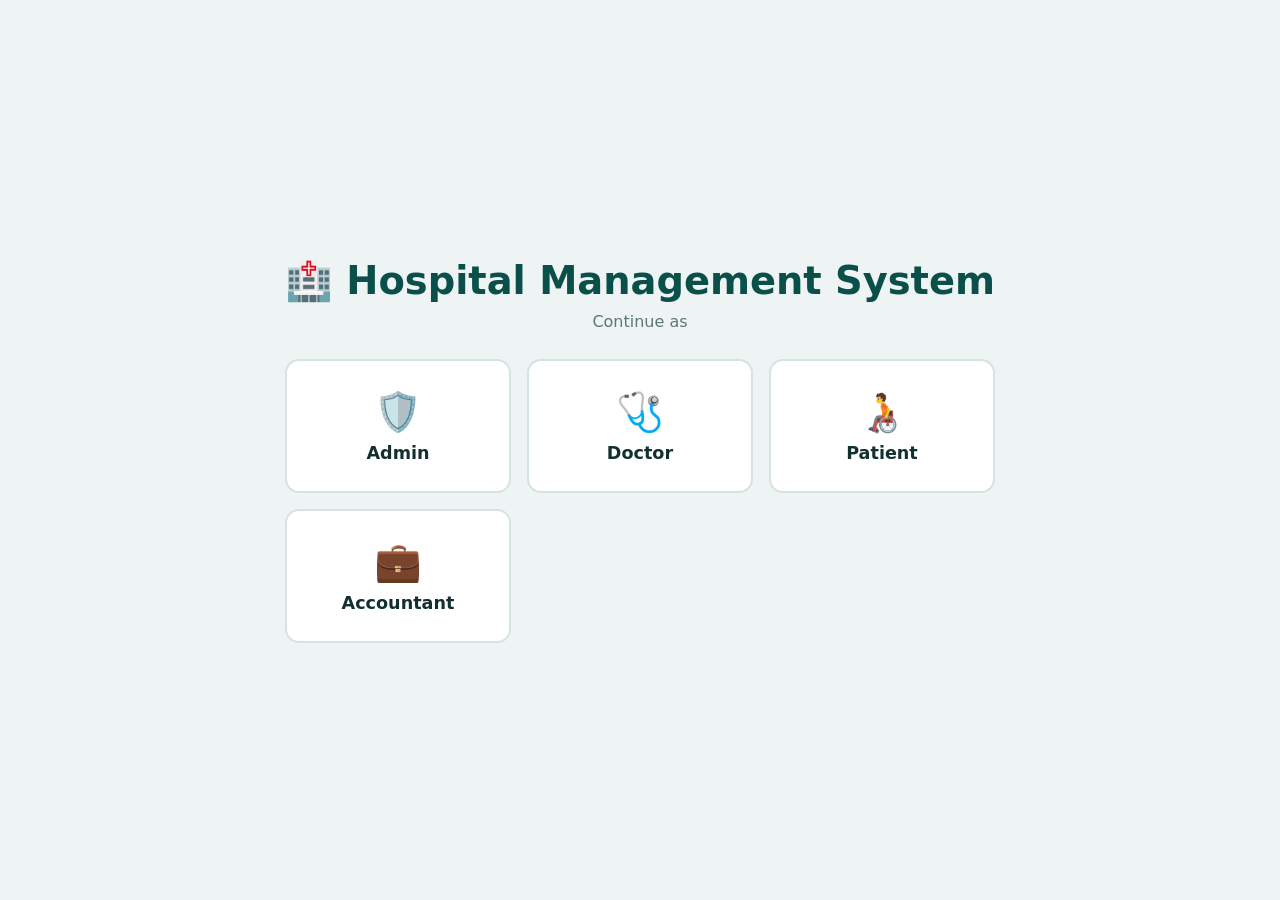
<file: index.html>
<!DOCTYPE html><html lang="bn"><head><meta charset="UTF-8"><meta name="viewport" content="width=device-width,initial-scale=1"><title>Hospital Management System</title><link rel="stylesheet" href="css/style.css"></head>
<body><div class="center"><div class="hero"><h1>🏥 Hospital Management System</h1><p>Continue as</p>
<div class="roles">
<a class="role" href="register.html?role=admin"><span>🛡️</span>Admin</a>
<a class="role" href="register.html?role=doctor"><span>🩺</span>Doctor</a>
<a class="role" href="register.html?role=patient"><span>🧑‍🦽</span>Patient</a>
<a class="role" href="register.html?role=accountant"><span>💼</span>Accountant</a>
</div></div></div></body></html>
</file>
<file: css/style.css>
:root{--bg:#eef4f3;--ink:#12302f;--mut:#5d7775;--pri:#0f766e;--pri2:#0a4f4a;--card:#fff;--line:#d5e3e1;--red:#c0392b}
*{box-sizing:border-box;margin:0;font-family:"Segoe UI",system-ui,sans-serif}
body{background:var(--bg);color:var(--ink);min-height:100vh}
.center{min-height:100vh;display:grid;place-items:center;padding:20px}
.hero{text-align:center;max-width:820px}
.hero h1{font-size:2.4rem;margin-bottom:8px;color:var(--pri2)}
.hero p{color:var(--mut);margin-bottom:28px}
.roles{display:grid;grid-template-columns:repeat(auto-fit,minmax(170px,1fr));gap:16px}
.role{display:block;text-decoration:none;color:var(--ink);background:var(--card);border:2px solid var(--line);border-radius:14px;padding:28px 12px;font-weight:600;font-size:1.1rem;transition:.2s}
.role span{display:block;font-size:2.4rem;margin-bottom:8px}
.role:hover{border-color:var(--pri);transform:translateY(-4px)}
.box{background:var(--card);padding:32px;border-radius:14px;width:100%;max-width:400px;border:1px solid var(--line)}
.box h2{margin-bottom:4px;color:var(--pri2)}
.badge{display:inline-block;background:var(--pri);color:#fff;padding:3px 12px;border-radius:20px;font-size:.85rem;margin-bottom:16px;text-transform:capitalize}
label{display:block;font-size:.9rem;color:var(--mut);margin-bottom:12px}
input,select{width:100%;padding:10px;margin-top:4px;border:1px solid var(--line);border-radius:8px;font-size:1rem;color:var(--ink);background:#fff}
input:focus,select:focus,button:focus-visible{outline:2px solid var(--pri);outline-offset:1px}
.btn{background:var(--pri);color:#fff;border:0;padding:11px 20px;border-radius:8px;font-size:1rem;cursor:pointer;width:100%;margin-top:4px}
.btn:hover{background:var(--pri2)}
.msg{color:var(--red);font-size:.9rem;min-height:20px;margin-bottom:6px}
.ok{color:var(--pri)}
.box p.alt{margin-top:14px;font-size:.9rem;text-align:center}
a{color:var(--pri)}
.app{display:flex;min-height:100vh}
.side{width:240px;background:var(--pri2);color:#fff;padding:20px 12px;flex-shrink:0}
.side h3{padding:0 10px 4px}.side small{display:block;padding:0 10px 18px;opacity:.7;text-transform:capitalize}
.side a{display:block;color:#fff;text-decoration:none;padding:10px;border-radius:8px;cursor:pointer;margin-bottom:2px}
.side a:hover,.side a.on{background:rgba(255,255,255,.18)}
.main{flex:1;padding:26px;overflow:auto;min-width:0}
.main h2{margin-bottom:16px}
.card{background:var(--card);border:1px solid var(--line);border-radius:12px;padding:18px;margin-bottom:18px;overflow-x:auto}
form.card{display:grid;grid-template-columns:repeat(auto-fit,minmax(170px,1fr));gap:0 14px;align-items:end}
.stats{display:grid;grid-template-columns:repeat(auto-fit,minmax(160px,1fr));gap:14px;margin-bottom:18px}
.stat{background:var(--card);border:1px solid var(--line);border-left:5px solid var(--pri);border-radius:12px;padding:16px}
.stat b{font-size:1.8rem;display:block}.stat span{color:var(--mut);font-size:.9rem}
table{width:100%;border-collapse:collapse}
th,td{text-align:left;padding:9px;border-bottom:1px solid var(--line);font-size:.92rem}
th{color:var(--mut)}
.sm{padding:5px 10px;border:1px solid var(--pri);background:#fff;color:var(--pri);border-radius:6px;cursor:pointer;margin-right:4px}
.sm.del{border-color:var(--red);color:var(--red)}
@media(max-width:700px){.app{flex-direction:column}.side{width:100%}}
</file>
